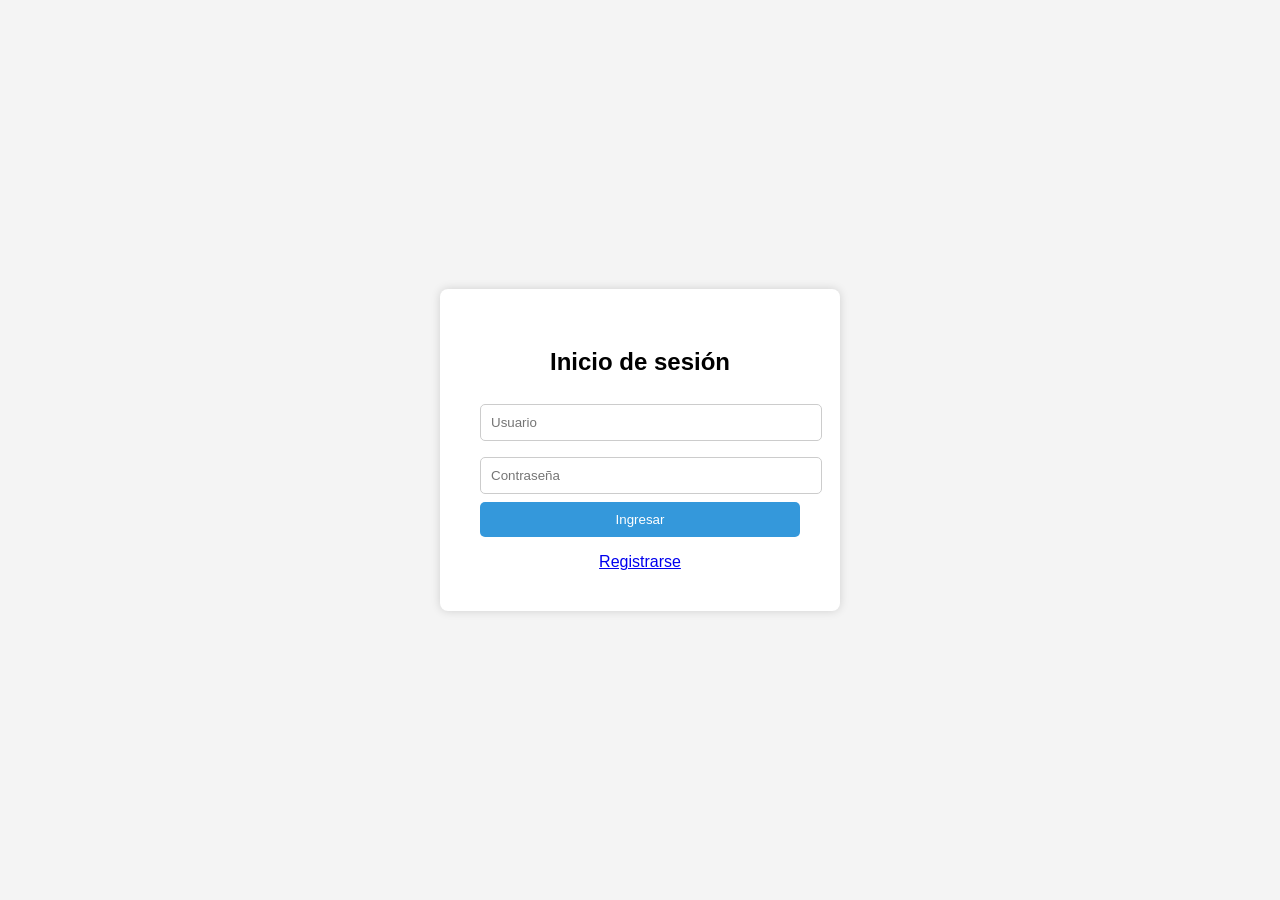
<file: index.html>
<!DOCTYPE html>
<html lang="es">
<head>
<meta charset="UTF-8">
<title>Inicio de sesión</title>
<link rel="stylesheet" href="styles.css">
</head>

<body>

<div class="login-container">
<div class="login-box">

<h2>Inicio de sesión</h2>

<input id="usuario" type="text" placeholder="Usuario">
<input id="password" type="password" placeholder="Contraseña">

<button onclick="login()">Ingresar</button>

<p id="mensaje"></p>

<div class="registro-link">
<a href="registro.html">Registrarse</a>
</div>

</div>
</div>

<script src="script.js"></script>
</body>
</html>
</file>
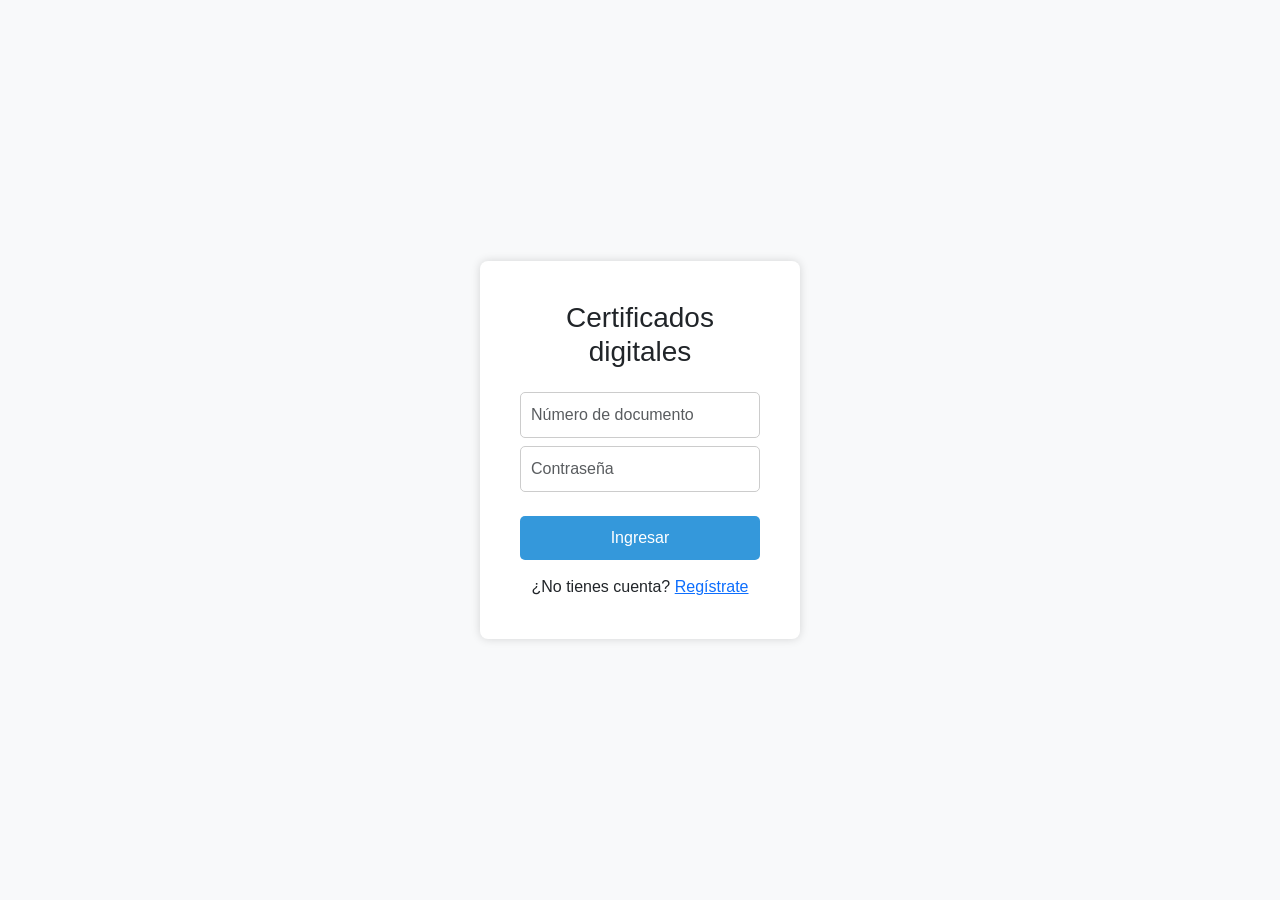
<file: frontend/index.html>
<!doctype html>
<html lang="es">
<head>
  <meta charset="utf-8">
  <meta name="viewport" content="width=device-width, initial-scale=1">
  <title>Certificados digitales | Ingreso</title>
  <link href="https://cdn.jsdelivr.net/npm/bootstrap@5.3.3/dist/css/bootstrap.min.css" rel="stylesheet">
  <link rel="stylesheet" href="css/styles.css">
</head>
<body data-page="login" class="bg-light">
  <main class="login-container">
    <section class="login-box">
      <h1 class="h3 mb-4">Certificados digitales</h1>
      <div id="message" hidden></div>
      <form id="loginForm">
        <label class="visually-hidden" for="documento">Documento</label>
        <input id="documento" name="documento" class="form-control" autocomplete="username" placeholder="Número de documento" required>
        <label class="visually-hidden" for="password">Contraseña</label>
        <input id="password" name="password" class="form-control" type="password" autocomplete="current-password" placeholder="Contraseña" required>
        <button class="btn btn-primary mt-3" type="submit">Ingresar</button>
      </form>
      <p class="registro-link mb-0">¿No tienes cuenta? <a href="registro.html">Regístrate</a></p>
    </section>
  </main>
  <script src="js/script.js"></script>
</body>
</html>
</file>
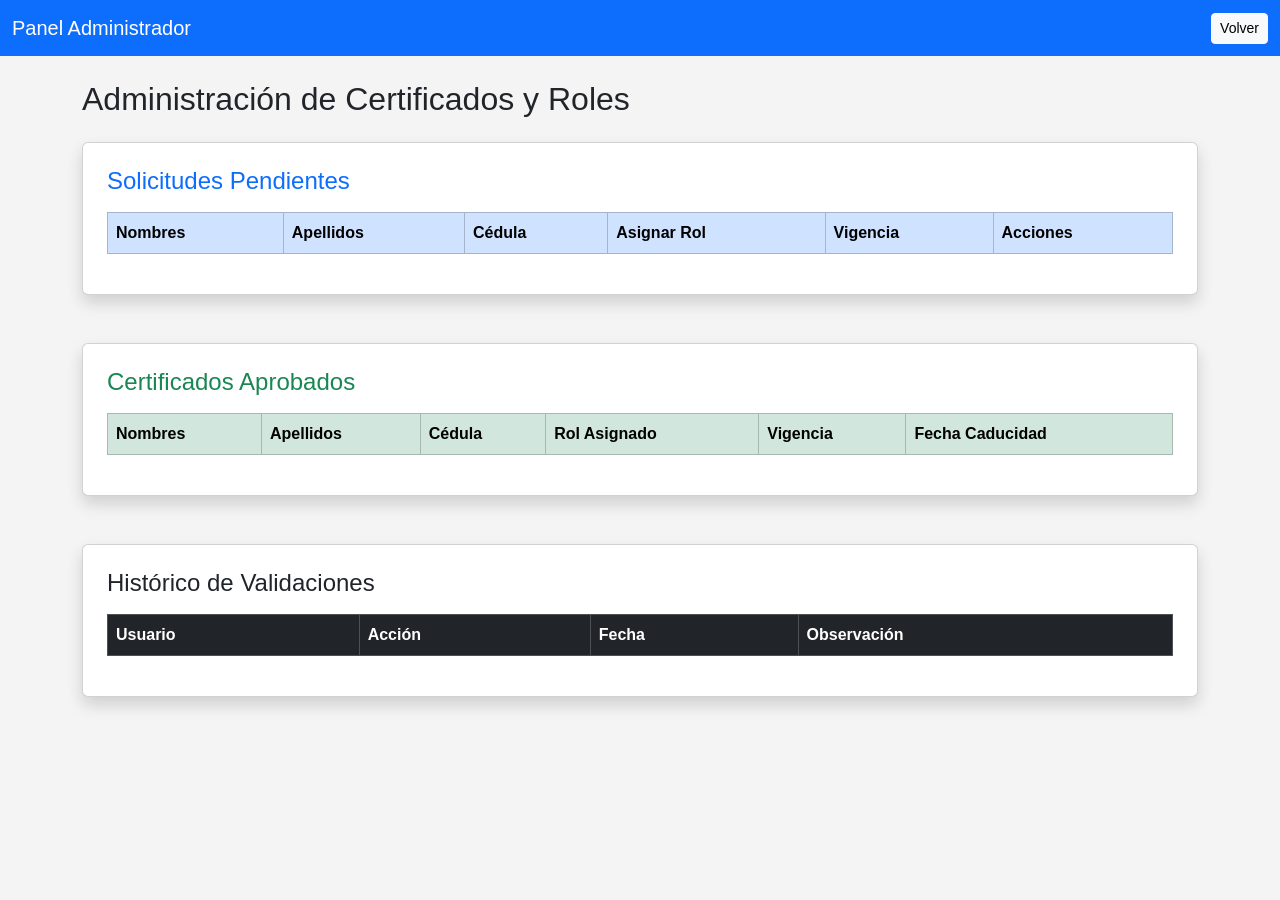
<file: admin.html>
<!DOCTYPE html>
<html lang="es">

<head>

<meta charset="UTF-8">
<meta name="viewport" content="width=device-width, initial-scale=1.0">

<title>Administrador de Perfiles</title>

<link href="https://cdn.jsdelivr.net/npm/bootstrap@5.3.2/dist/css/bootstrap.min.css" rel="stylesheet">

<link rel="stylesheet" href="styles.css">

</head>

<body onload="cargarAdmin()">

<!-- NAVBAR -->

<nav class="navbar navbar-dark bg-primary">

<div class="container-fluid">

<span class="navbar-brand">
Panel Administrador
</span>

<a href="dashboard.html" class="btn btn-light btn-sm">
Volver
</a>

</div>

</nav>

<!-- CONTENIDO -->

<div class="container mt-4">

<h2 class="mb-4">
Administración de Certificados y Roles
</h2>

<!-- SOLICITUDES PENDIENTES -->

<div class="card shadow p-4 mb-5">

<h4 class="mb-3 text-primary">
Solicitudes Pendientes
</h4>

<div class="table-responsive">

<table class="table table-bordered table-striped">

<thead class="table-primary">

<tr>

<th>Nombres</th>
<th>Apellidos</th>
<th>Cédula</th>
<th>Asignar Rol</th>
<th>Vigencia</th>
<th>Acciones</th>

</tr>

</thead>

<tbody id="tablaPendientes">

</tbody>

</table>

</div>

</div>

<!-- APROBADOS -->

<div class="card shadow p-4 mb-5">

<h4 class="mb-3 text-success">
Certificados Aprobados
</h4>

<div class="table-responsive">

<table class="table table-bordered table-striped">

<thead class="table-success">

<tr>

<th>Nombres</th>
<th>Apellidos</th>
<th>Cédula</th>
<th>Rol Asignado</th>
<th>Vigencia</th>
<th>Fecha Caducidad</th>

</tr>

</thead>

<tbody id="tablaAprobados">

</tbody>

</table>

</div>

</div>

<!-- HISTÓRICO VALIDACIONES -->

<div class="card shadow p-4">

<h4 class="mb-3 text-dark">
Histórico de Validaciones
</h4>

<div class="table-responsive">

<table class="table table-bordered table-striped">

<thead class="table-dark">

<tr>

<th>Usuario</th>
<th>Acción</th>
<th>Fecha</th>
<th>Observación</th>

</tr>

</thead>

<tbody id="tablaHistorico">

</tbody>

</table>

</div>

</div>

</div>

<script src="script.js"></script>

<script>

// ===============================
// CARGAR HISTÓRICO VALIDACIONES
// ===============================

function cargarHistorico() {

let usuarios =
JSON.parse(localStorage.getItem("usuarios")) || [];

let tabla =
document.getElementById("tablaHistorico");

tabla.innerHTML = "";

usuarios.forEach(usuario => {

usuario.historialValidaciones.forEach(historial => {

tabla.innerHTML += `

<tr>

<td>
${usuario.nombres} ${usuario.apellidos}
</td>

<td>
${historial.accion}
</td>

<td>
${historial.fecha}
</td>

<td>
${historial.observacion}
</td>

</tr>

`;

});

});

}

cargarHistorico();

</script>

</body>
</html>
</file>
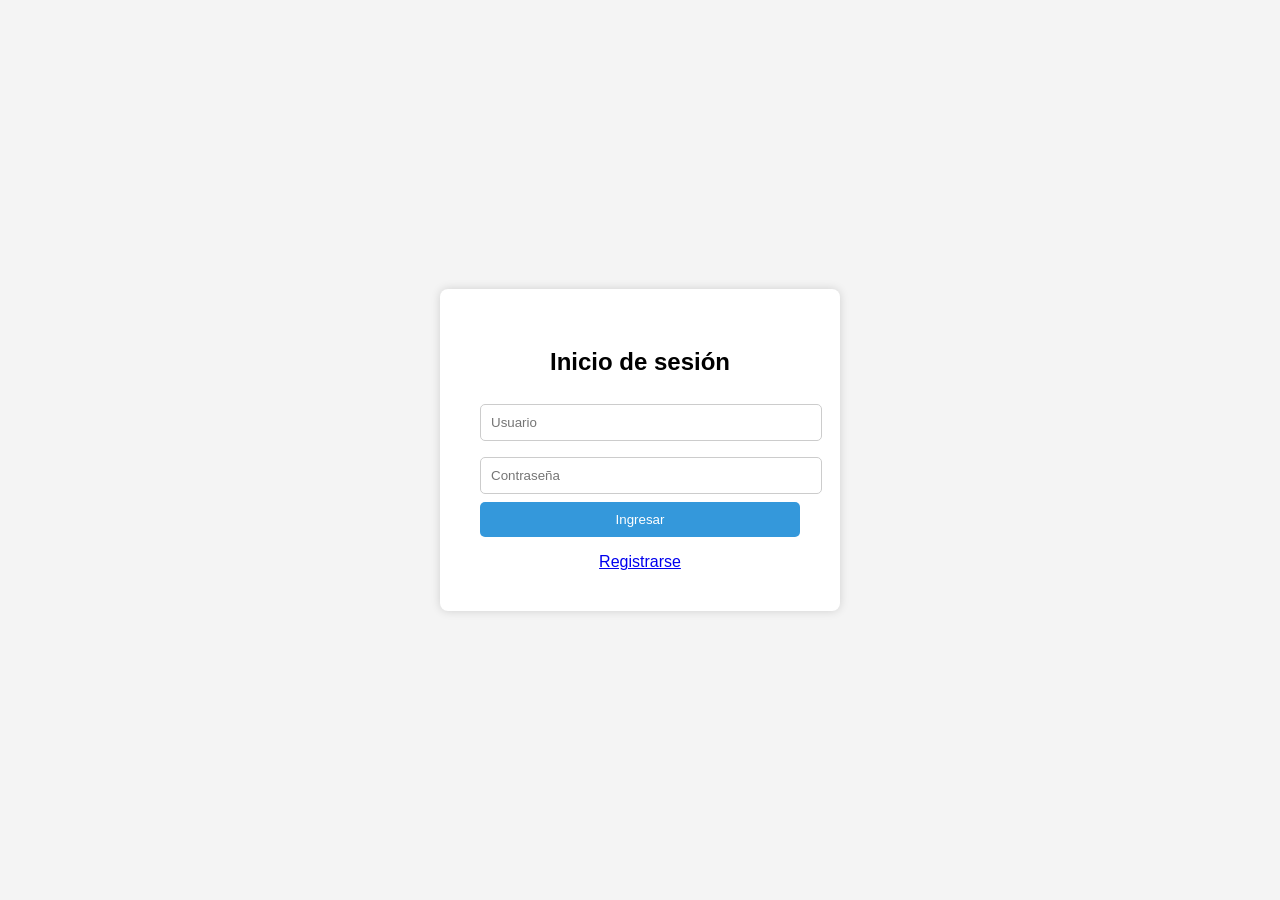
<file: dashboard.html>
<!DOCTYPE html>
<html lang="es">

<head>
<meta charset="UTF-8">
<title>Dashboard</title>
<link rel="stylesheet" href="styles.css">

<link href="https://cdn.jsdelivr.net/npm/bootstrap@5.3.2/dist/css/bootstrap.min.css" rel="stylesheet">

</head>

<body>

<nav class="navbar navbar-dark bg-primary">
<div class="container-fluid">
<span class="navbar-brand">Panel Administrador</span>
<button onclick="cerrarSesion()" class="btn btn-light btn-sm">Cerrar sesión</button>
</div>
</nav>

<div class="container mt-4">

<h3>Dashboard</h3>
<p class="text-muted">Gestión del sistema</p>

<div class="row g-4 mt-3">

<!-- VALIDACIÓN -->
<div class="col-md-6">
<div class="card shadow text-center p-4">
<h5>Validación de documentos</h5>
<p>Revisión de documentos de usuarios</p>
<button class="btn btn-primary" onclick="location.href='validacion.html'">
Ingresar
</button>
</div>
</div>

<!-- ADMIN PERFILES -->
<div class="col-md-6">
<div class="card shadow text-center p-4">
<h5>Administrar perfiles</h5>
<p>Asignación de roles</p>
<button class="btn btn-primary" onclick="location.href='admin.html'">
Ingresar
</button>
</div>
</div>

</div>

</div>

<script>

/* PROTECCIÓN: SOLO ADMIN */
let rol = localStorage.getItem("rol");

if(rol !== "admin"){
    alert("Acceso no autorizado");
    window.location.href = "index.html";
}

/* CERRAR SESIÓN */
function cerrarSesion(){
    
    window.location.href = "index.html";
}

</script>

</body>
</html>
</file>
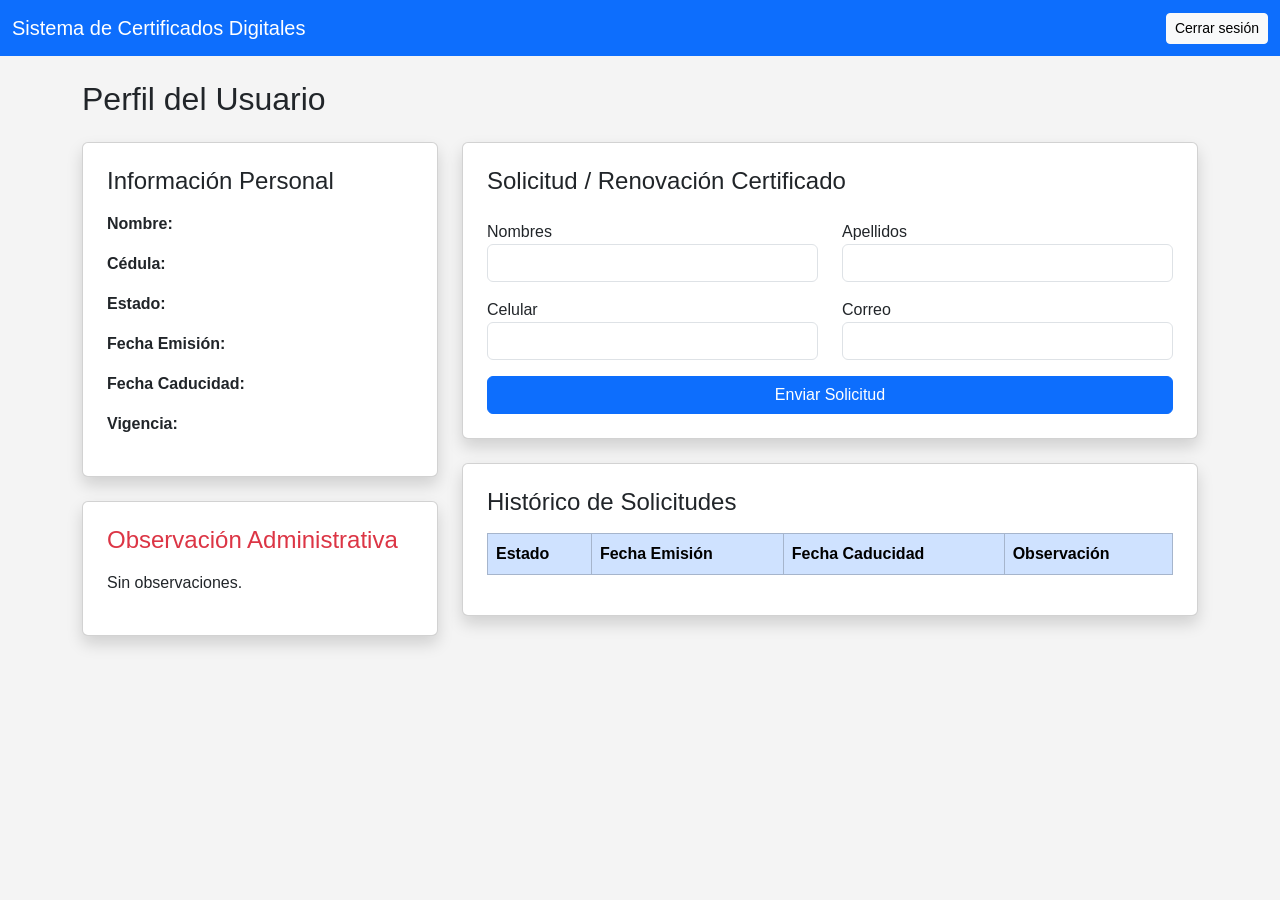
<file: perfil.html>
<!DOCTYPE html>
<html lang="es">

<head>

<meta charset="UTF-8">
<meta name="viewport" content="width=device-width, initial-scale=1.0">

<title>Perfil Usuario</title>

<link href="https://cdn.jsdelivr.net/npm/bootstrap@5.3.2/dist/css/bootstrap.min.css" rel="stylesheet">

<link rel="stylesheet" href="styles.css">

</head>

<body onload="cargarPerfilCompleto()">

<!-- NAVBAR -->

<nav class="navbar navbar-dark bg-primary">

<div class="container-fluid">

<span class="navbar-brand">
Sistema de Certificados Digitales
</span>

<a href="index.html" class="btn btn-light btn-sm">
Cerrar sesión
</a>

</div>

</nav>

<!-- CONTENIDO -->

<div class="container mt-4">

<h2 class="mb-4">
Perfil del Usuario
</h2>

<div class="row">

<!-- DATOS -->

<div class="col-md-4">

<div class="card shadow p-4 mb-4">

<h4 class="mb-3">
Información Personal
</h4>

<p><strong>Nombre:</strong>
<span id="nombreUsuario"></span></p>

<p><strong>Cédula:</strong>
<span id="cedulaUsuario"></span></p>

<p><strong>Estado:</strong>
<span id="estadoCertificado"></span></p>

<p><strong>Fecha Emisión:</strong>
<span id="fechaEmision"></span></p>

<p><strong>Fecha Caducidad:</strong>
<span id="fechaCaducidad"></span></p>

<p><strong>Vigencia:</strong>
<span id="vigencia"></span></p>

</div>

<!-- OBSERVACIÓN -->

<div class="card shadow p-4">

<h4 class="mb-3 text-danger">
Observación Administrativa
</h4>

<p id="observacionAdmin">
Sin observaciones.
</p>

</div>

</div>

<!-- SOLICITUD -->

<div class="col-md-8">

<div class="card shadow p-4 mb-4">

<h4 class="mb-4">
Solicitud / Renovación Certificado
</h4>

<div class="row">

<div class="col-md-6 mb-3">

<label>Nombres</label>

<input
id="editarNombres"
class="form-control">

</div>

<div class="col-md-6 mb-3">

<label>Apellidos</label>

<input
id="editarApellidos"
class="form-control">

</div>

<div class="col-md-6 mb-3">

<label>Celular</label>

<input
id="editarCelular"
class="form-control">

</div>

<div class="col-md-6 mb-3">

<label>Correo</label>

<input
id="editarCorreo"
class="form-control">

</div>

</div>

<button
onclick="solicitarNuevoCertificado()"
class="btn btn-primary">

Enviar Solicitud

</button>

</div>

<!-- HISTÓRICO -->

<div class="card shadow p-4">

<h4 class="mb-3">
Histórico de Solicitudes
</h4>

<div class="table-responsive">

<table class="table table-bordered table-striped">

<thead class="table-primary">

<tr>

<th>Estado</th>
<th>Fecha Emisión</th>
<th>Fecha Caducidad</th>
<th>Observación</th>

</tr>

</thead>

<tbody id="tablaHistoricoCompleto">

</tbody>

</table>

</div>

</div>

</div>

</div>

</div>

<script src="script.js"></script>

<script>

function cargarPerfilCompleto() {

let cedula =
localStorage.getItem("usuarioActivo");

let usuarios =
JSON.parse(localStorage.getItem("usuarios")) || [];

let usuario =
usuarios.find(u => u.cedula === cedula);

if (!usuario) return;

// DATOS

document.getElementById("nombreUsuario").innerText =
usuario.nombres + " " + usuario.apellidos;

document.getElementById("cedulaUsuario").innerText =
usuario.cedula;

document.getElementById("estadoCertificado").innerText =
usuario.estadoCertificado;

document.getElementById("fechaEmision").innerText =
usuario.fechaEmision;

document.getElementById("fechaCaducidad").innerText =
usuario.fechaCaducidad;

document.getElementById("vigencia").innerText =
usuario.vigencia;

// EDITABLES

document.getElementById("editarNombres").value =
usuario.nombres;

document.getElementById("editarApellidos").value =
usuario.apellidos;

document.getElementById("editarCelular").value =
usuario.celular;

document.getElementById("editarCorreo").value =
usuario.correo;

// OBSERVACIÓN

let ultima =
usuario.historialValidaciones[
usuario.historialValidaciones.length - 1
];

if (ultima) {

document.getElementById("observacionAdmin").innerText =
ultima.observacion;

}

// HISTÓRICO

let tabla =
document.getElementById("tablaHistoricoCompleto");

tabla.innerHTML = "";

usuario.historialValidaciones.forEach(item => {

tabla.innerHTML += `

<tr>

<td>${item.accion}</td>

<td>
${usuario.fechaEmision}
</td>

<td>
${usuario.fechaCaducidad}
</td>

<td>
${item.observacion}
</td>

</tr>

`;

});

}

// NUEVA SOLICITUD

function solicitarNuevoCertificado() {

let cedula =
localStorage.getItem("usuarioActivo");

let usuarios =
JSON.parse(localStorage.getItem("usuarios")) || [];

let index =
usuarios.findIndex(u => u.cedula === cedula);

// ACTUALIZAR DATOS

usuarios[index].nombres =
document.getElementById("editarNombres").value;

usuarios[index].apellidos =
document.getElementById("editarApellidos").value;

usuarios[index].celular =
document.getElementById("editarCelular").value;

usuarios[index].correo =
document.getElementById("editarCorreo").value;

// NUEVA SOLICITUD

usuarios[index].estadoCertificado =
"Pendiente";

usuarios[index].solicitudPendiente = true;

localStorage.setItem(
"usuarios",
JSON.stringify(usuarios)
);

alert("Solicitud enviada correctamente");

location.reload();

}

</script>

</body>
</html>
</file>
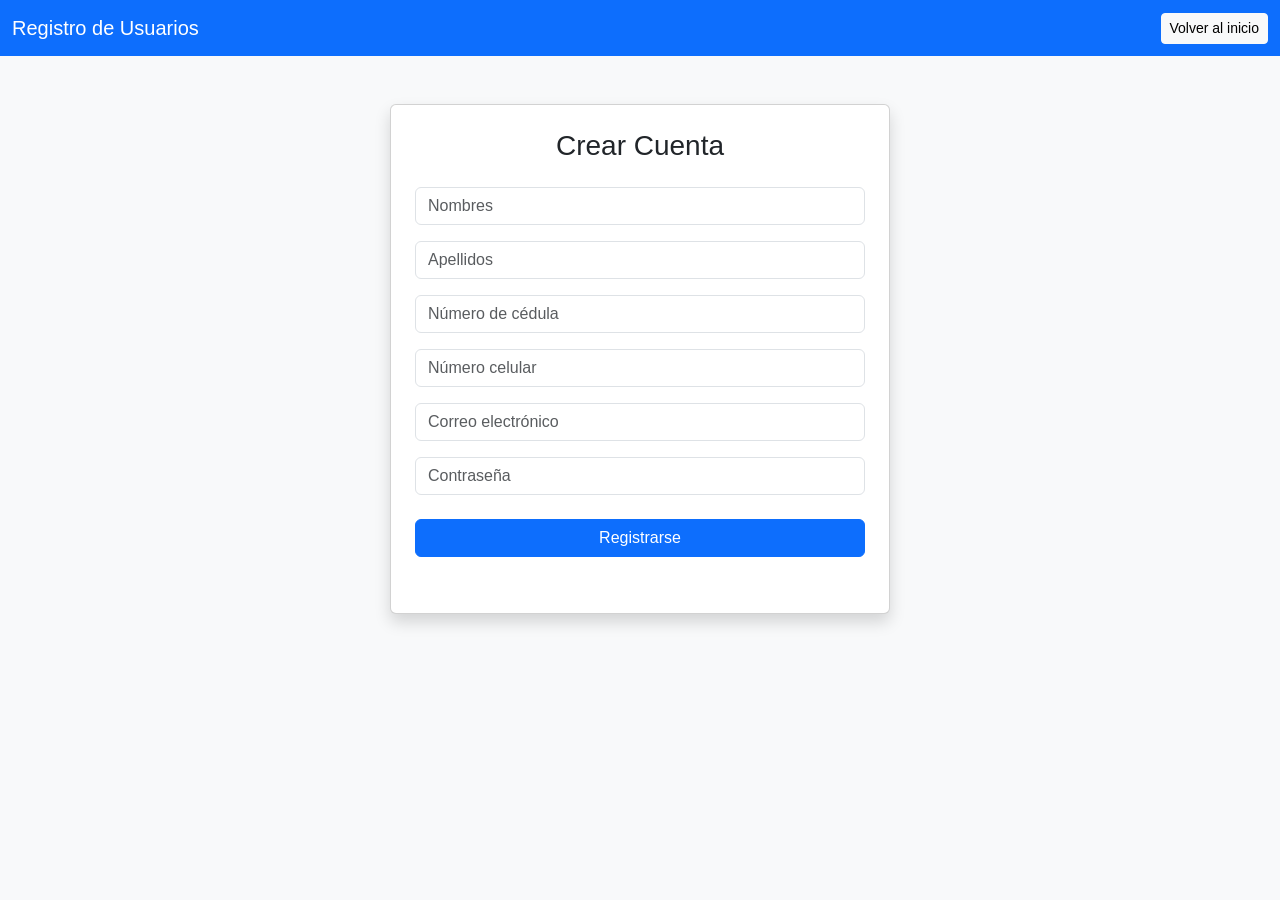
<file: registro.html>
<!DOCTYPE html>
<html lang="es">

<head>

<meta charset="UTF-8">
<meta name="viewport" content="width=device-width, initial-scale=1.0">

<title>Registro</title>

<link href="https://cdn.jsdelivr.net/npm/bootstrap@5.3.2/dist/css/bootstrap.min.css" rel="stylesheet">

<link rel="stylesheet" href="styles.css">

</head>

<body class="bg-light">

<!-- NAVBAR -->

<nav class="navbar navbar-dark bg-primary">

<div class="container-fluid">

<span class="navbar-brand">
Registro de Usuarios
</span>

<a href="index.html" class="btn btn-light btn-sm">
Volver al inicio
</a>

</div>

</nav>

<!-- FORMULARIO -->

<div class="container mt-5">

<div class="card p-4 shadow mx-auto" style="max-width:500px;">

<h3 class="text-center mb-4">
Crear Cuenta
</h3>

<input
id="nombres"
class="form-control mb-3"
placeholder="Nombres">

<input
id="apellidos"
class="form-control mb-3"
placeholder="Apellidos">

<input
id="cedula"
class="form-control mb-3"
placeholder="Número de cédula">

<input
id="celular"
class="form-control mb-3"
placeholder="Número celular">

<input
id="correo"
type="email"
class="form-control mb-3"
placeholder="Correo electrónico">

<input
id="passwordRegistro"
type="password"
class="form-control mb-4"
placeholder="Contraseña">

<button
onclick="registro()"
class="btn btn-primary w-100">

Registrarse

</button>

<p
id="mensajeRegistro"
class="text-success text-center mt-3">
</p>

</div>

</div>

<script src="script.js"></script>

</body>
</html>
</file>
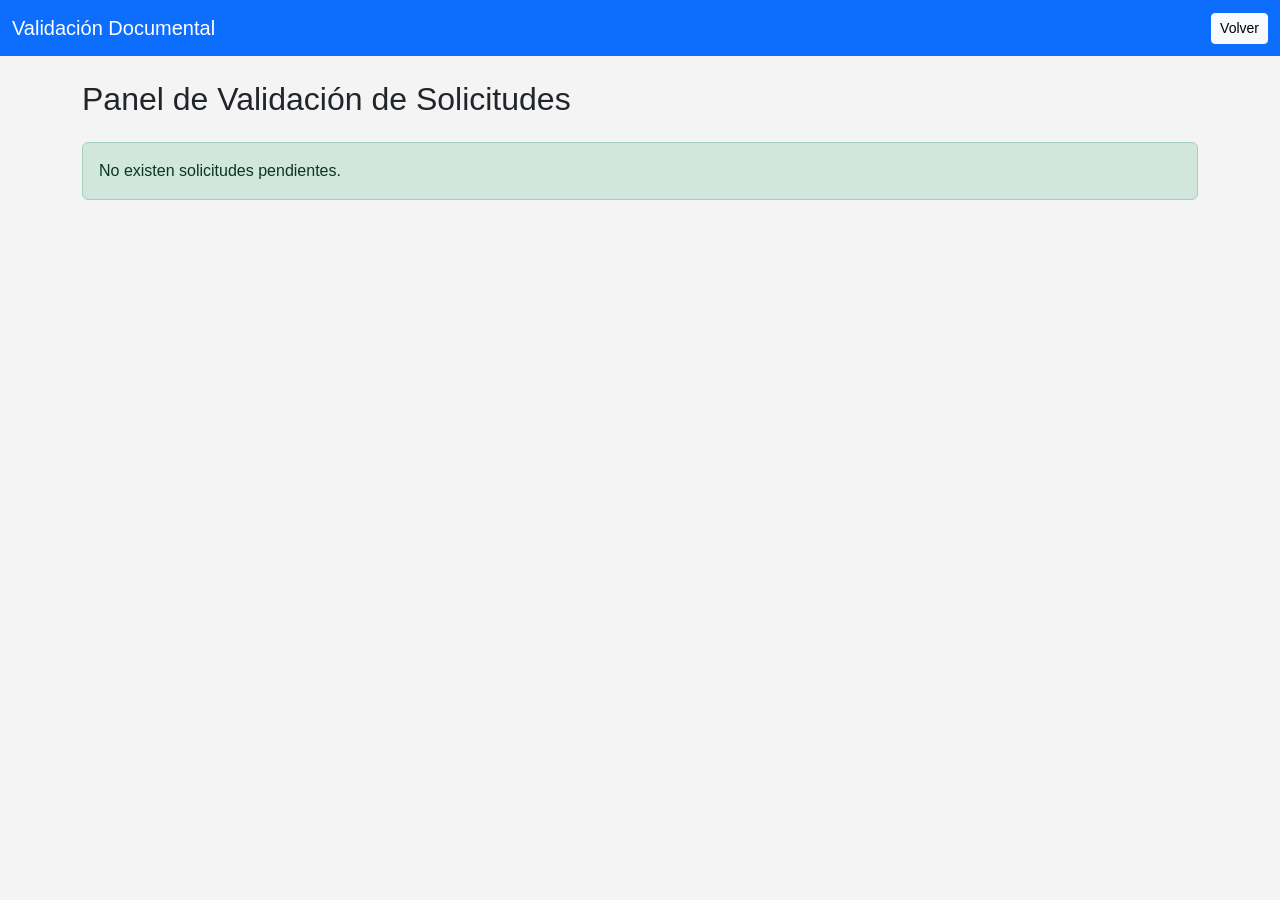
<file: validacion.html>
<!DOCTYPE html>
<html lang="es">

<head>

<meta charset="UTF-8">
<meta name="viewport" content="width=device-width, initial-scale=1.0">

<title>Validación de Documentos</title>

<link href="https://cdn.jsdelivr.net/npm/bootstrap@5.3.2/dist/css/bootstrap.min.css" rel="stylesheet">

<link rel="stylesheet" href="styles.css">

</head>

<body onload="cargarValidaciones()">

<!-- NAVBAR -->

<nav class="navbar navbar-dark bg-primary">

<div class="container-fluid">

<span class="navbar-brand">
Validación Documental
</span>

<a href="dashboard.html" class="btn btn-light btn-sm">
Volver
</a>

</div>

</nav>

<!-- CONTENIDO -->

<div class="container mt-4">

<h2 class="mb-4">
Panel de Validación de Solicitudes
</h2>

<div id="contenedorValidaciones">

</div>

</div>

<script src="script.js"></script>

<script>

// ===============================
// CARGAR VALIDACIONES
// ===============================

function cargarValidaciones() {

let usuarios =
JSON.parse(localStorage.getItem("usuarios")) || [];

let contenedor =
document.getElementById("contenedorValidaciones");

contenedor.innerHTML = "";

let pendientes =
usuarios.filter(u =>
u.estadoCertificado === "Pendiente"
);

if (pendientes.length === 0) {

contenedor.innerHTML = `

<div class="alert alert-success">

No existen solicitudes pendientes.

</div>

`;

return;

}

pendientes.forEach((usuario, index) => {

contenedor.innerHTML += `

<div class="card shadow p-4 mb-4">

<h4 class="text-primary mb-3">
Solicitud de ${usuario.nombres} ${usuario.apellidos}
</h4>

<div class="row">

<div class="col-md-6">

<p>
<strong>Cédula:</strong>
${usuario.cedula}
</p>

<p>
<strong>Celular:</strong>
${usuario.celular}
</p>

<p>
<strong>Correo:</strong>
${usuario.correo}
</p>

</div>

<div class="col-md-6">

<div class="form-check">
<input class="form-check-input" type="checkbox" id="doc1${index}">
<label class="form-check-label">
Documento de identidad válido
</label>
</div>

<div class="form-check">
<input class="form-check-input" type="checkbox" id="doc2${index}">
<label class="form-check-label">
Datos personales verificados
</label>
</div>

<div class="form-check">
<input class="form-check-input" type="checkbox" id="doc3${index}">
<label class="form-check-label">
Correo electrónico validado
</label>
</div>

<div class="form-check">
<input class="form-check-input" type="checkbox" id="doc4${index}">
<label class="form-check-label">
Número celular confirmado
</label>
</div>

</div>

</div>

<div class="mt-4">

<div class="row">

<div class="col-md-4 mb-2">

<select id="rolValidacion${index}" class="form-select">

<option value="usuario">
Usuario
</option>

<option value="admin">
Administrador
</option>

</select>

</div>

<div class="col-md-4 mb-2">

<select id="vigenciaValidacion${index}" class="form-select">

<option value="1 año">
1 año
</option>

<option value="2 años">
2 años
</option>

<option value="3 años">
3 años
</option>

</select>

</div>

</div>

<div class="mt-3">

<button
class="btn btn-success"
onclick="aprobarDesdeValidacion(${index})">

Aprobar Solicitud

</button>

<button
class="btn btn-danger"
onclick="rechazarDesdeValidacion(${index})">

Rechazar Solicitud

</button>

</div>

</div>

</div>

`;

});

}

// ===============================
// APROBAR DESDE VALIDACIÓN
// ===============================

function aprobarDesdeValidacion(indexPendiente) {

let usuarios =
JSON.parse(localStorage.getItem("usuarios")) || [];

let pendientes =
usuarios.filter(u =>
u.estadoCertificado === "Pendiente"
);

let usuarioPendiente =
pendientes[indexPendiente];

let indexReal =
usuarios.findIndex(u =>
u.cedula === usuarioPendiente.cedula
);

// VALIDAR CHECKS

let checks = [

document.getElementById(`doc1${indexPendiente}`).checked,
document.getElementById(`doc2${indexPendiente}`).checked,
document.getElementById(`doc3${indexPendiente}`).checked,
document.getElementById(`doc4${indexPendiente}`).checked

];

let completos = checks.every(c => c === true);

if (!completos) {

alert("Debe validar todos los documentos");

return;

}

// ROL Y VIGENCIA

let rol =
document.getElementById(`rolValidacion${indexPendiente}`).value;

let vigencia =
document.getElementById(`vigenciaValidacion${indexPendiente}`).value;

// FECHAS

let fechaActual = new Date();

let fechaEmision =
fechaActual.toLocaleDateString();

let años =
parseInt(vigencia);

fechaActual.setFullYear(
fechaActual.getFullYear() + años
);

let fechaCaducidad =
fechaActual.toLocaleDateString();

// ACTUALIZAR USUARIO

usuarios[indexReal].rol = rol;

usuarios[indexReal].estadoCertificado = "Aprobado";

usuarios[indexReal].vigencia = vigencia;

usuarios[indexReal].fechaEmision = fechaEmision;

usuarios[indexReal].fechaCaducidad = fechaCaducidad;

usuarios[indexReal].solicitudPendiente = false;

// HISTORIAL CERTIFICADOS

usuarios[indexReal].historialCertificados.push({

nombre:
usuarios[indexReal].nombres + " " +
usuarios[indexReal].apellidos,

cedula:
usuarios[indexReal].cedula,

fechaEmision,
fechaCaducidad

});

// HISTORIAL VALIDACIONES

usuarios[indexReal].historialValidaciones.push({

admin: "Admin",

accion: "Aprobado",

fecha:
new Date().toLocaleString(),

observacion:
"Documentación validada correctamente"

});

localStorage.setItem(
"usuarios",
JSON.stringify(usuarios)
);

alert("Solicitud aprobada");

location.reload();

}

// ===============================
// RECHAZAR DESDE VALIDACIÓN
// ===============================

function rechazarDesdeValidacion(indexPendiente) {

let motivo =
prompt("Ingrese motivo del rechazo");

if (!motivo) return;

let usuarios =
JSON.parse(localStorage.getItem("usuarios")) || [];

let pendientes =
usuarios.filter(u =>
u.estadoCertificado === "Pendiente"
);

let usuarioPendiente =
pendientes[indexPendiente];

let indexReal =
usuarios.findIndex(u =>
u.cedula === usuarioPendiente.cedula
);

// ACTUALIZAR

usuarios[indexReal].estadoCertificado =
"Rechazado";

usuarios[indexReal].solicitudPendiente =
false;

// HISTORIAL VALIDACIONES

usuarios[indexReal].historialValidaciones.push({

admin: "Admin",

accion: "Rechazado",

fecha:
new Date().toLocaleString(),

observacion: motivo

});

localStorage.setItem(
"usuarios",
JSON.stringify(usuarios)
);

alert("Solicitud rechazada");

location.reload();

}

</script>

</body>
</html>
</file>
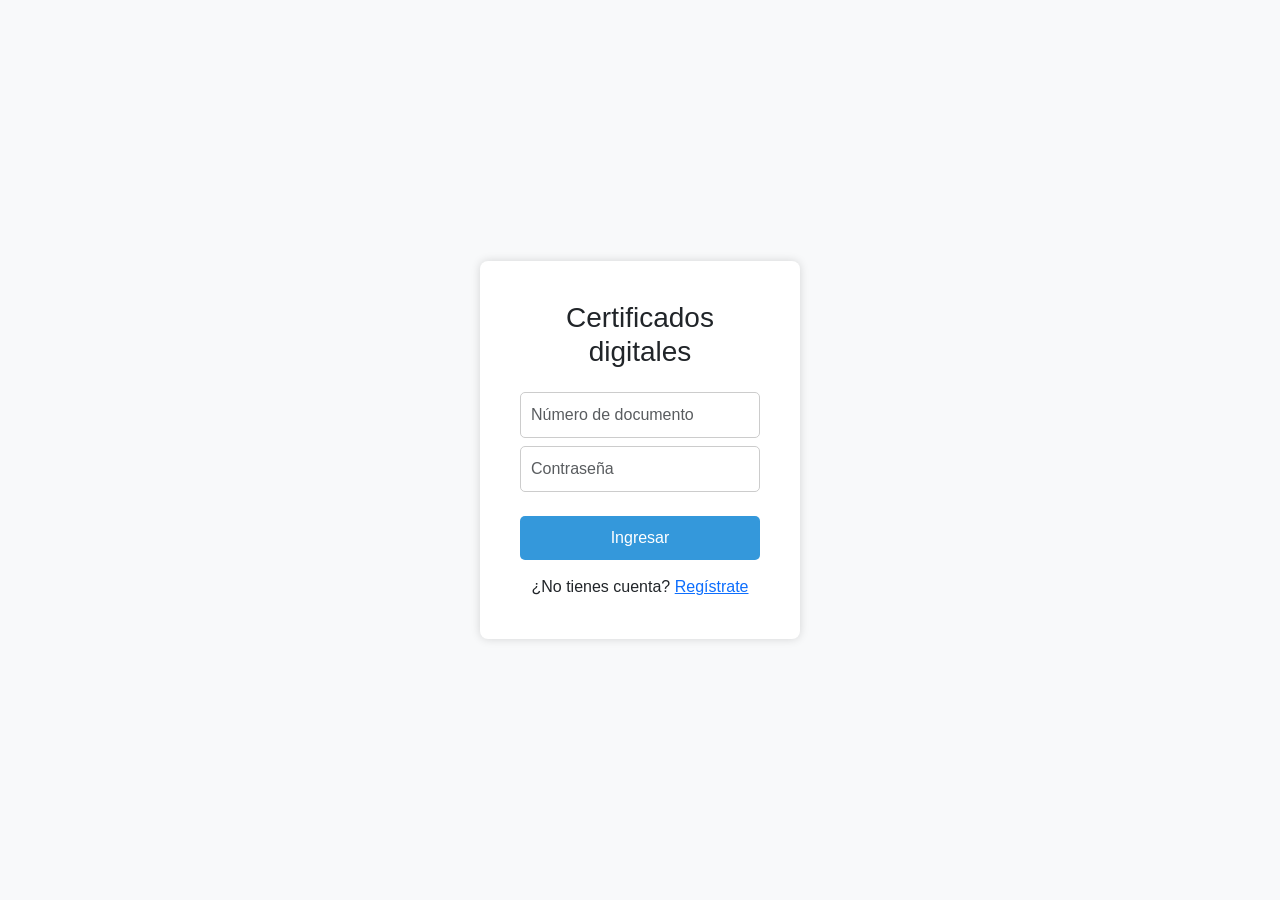
<file: frontend/admin.html>
<!doctype html>
<html lang="es">
<head><meta charset="utf-8"><meta name="viewport" content="width=device-width, initial-scale=1"><title>Administración | Certificados digitales</title><link href="https://cdn.jsdelivr.net/npm/bootstrap@5.3.3/dist/css/bootstrap.min.css" rel="stylesheet"><link rel="stylesheet" href="css/styles.css"></head>
<body data-page="admin" class="bg-light">
  <nav class="navbar navbar-dark bg-primary"><div class="container"><span class="navbar-brand">Panel administrador</span><button class="btn btn-light btn-sm" data-logout>Cerrar sesión</button></div></nav>
  <main class="container py-4"><h1 class="h3 mb-4">Gestión de solicitudes</h1><section class="card shadow-sm p-4 mb-4"><h2 class="h5">Pendientes</h2><div class="table-responsive"><table class="table align-middle"><thead><tr><th>Usuario</th><th>Documento</th><th>Fecha</th><th>Observación</th><th>Acción</th></tr></thead><tbody id="pendingRequests"></tbody></table></div></section><section class="card shadow-sm p-4"><h2 class="h5">Historial</h2><div class="table-responsive"><table class="table"><thead><tr><th>Usuario</th><th>Estado</th><th>Fecha</th><th>Observación</th></tr></thead><tbody id="requestHistory"></tbody></table></div></section></main>
  <script src="js/script.js"></script>
</body></html>
</file>
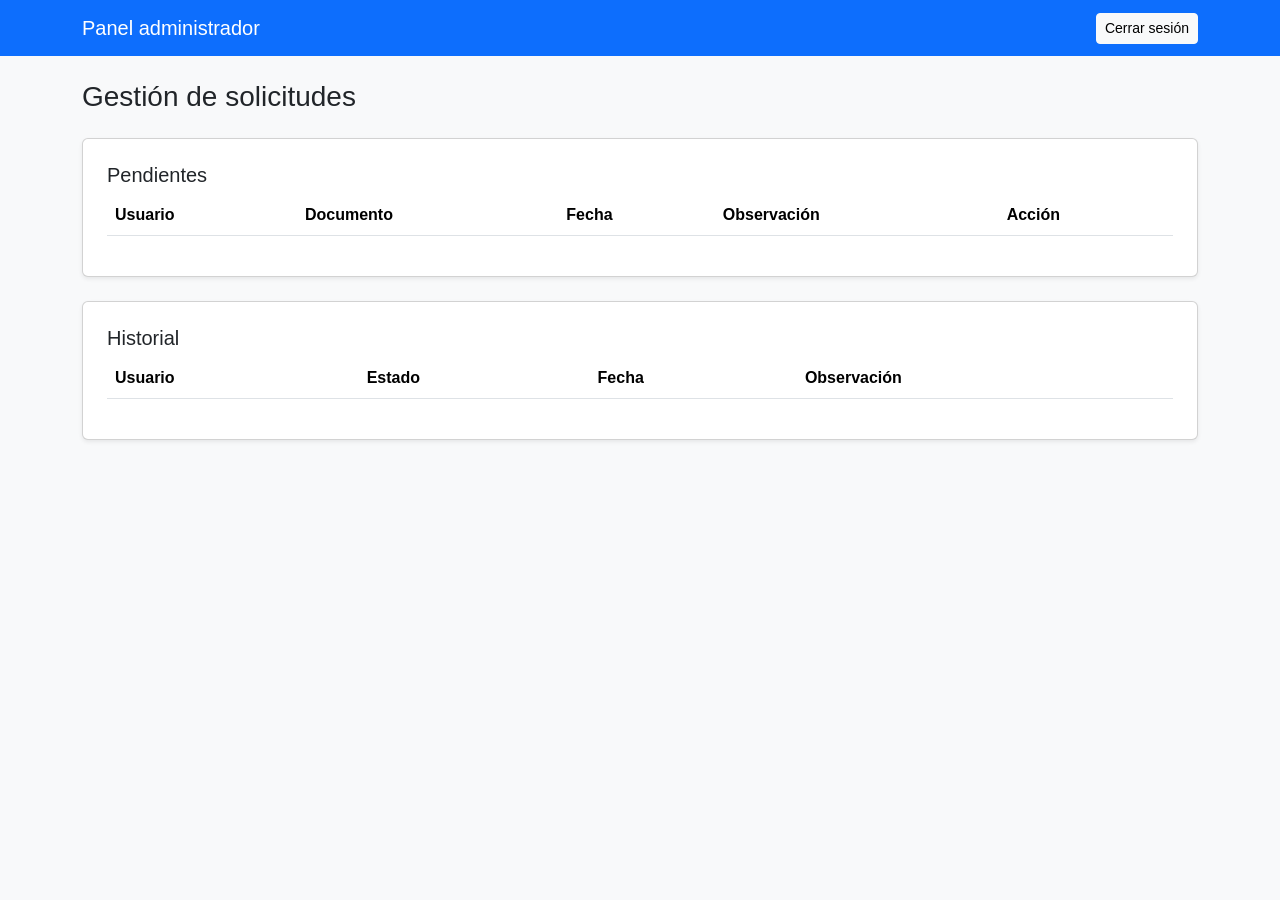
<file: frontend/dashboard.html>
<!doctype html>
<html lang="es"><head><meta charset="utf-8"><meta name="viewport" content="width=device-width, initial-scale=1"><meta http-equiv="refresh" content="0; url=admin.html"><title>Redirigiendo…</title></head><body><p>Redirigiendo al <a href="admin.html">panel de administración</a>.</p></body></html>
</file>
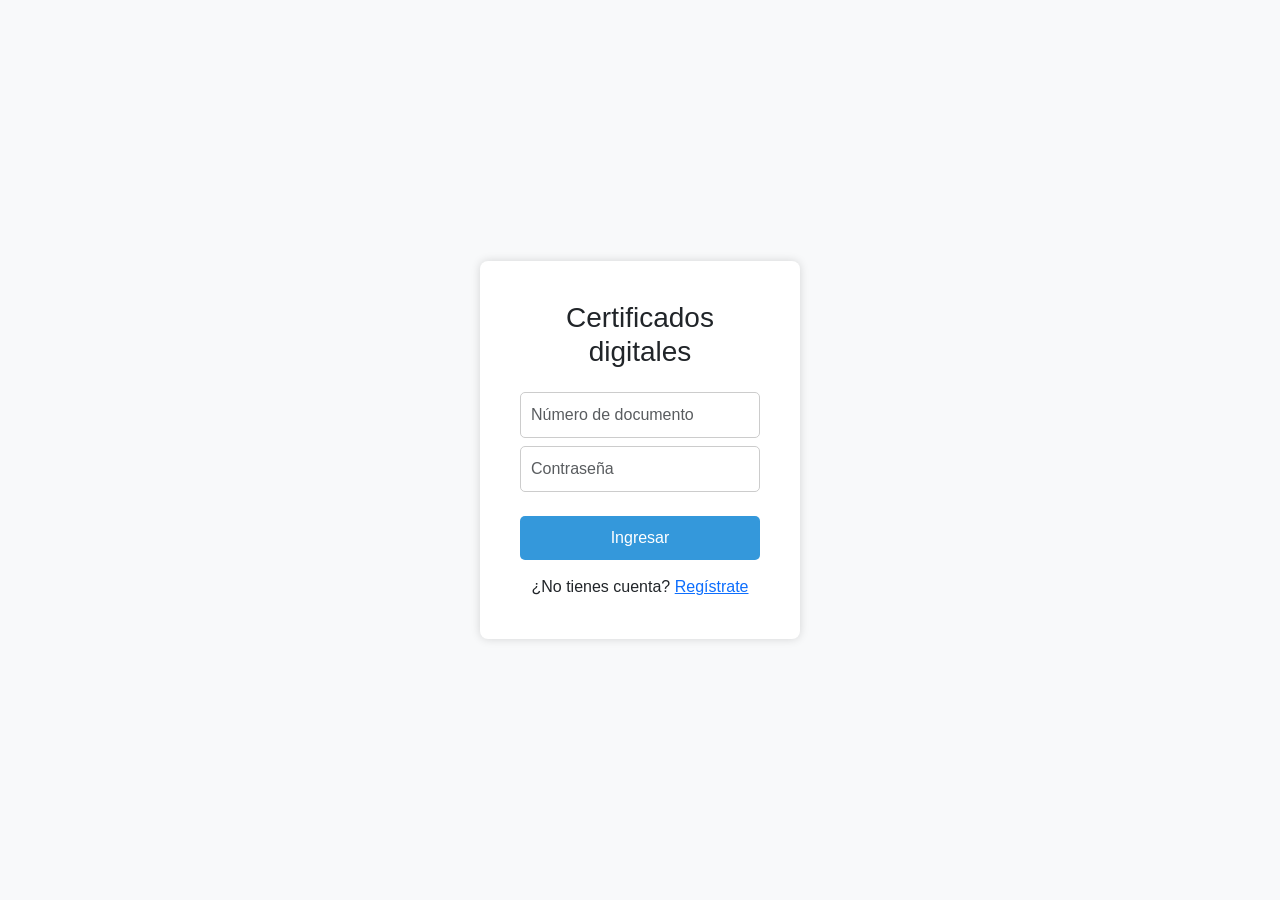
<file: frontend/perfil.html>
<!doctype html>
<html lang="es">
<head>
  <meta charset="utf-8"><meta name="viewport" content="width=device-width, initial-scale=1">
  <title>Mi perfil | Certificados digitales</title>
  <link href="https://cdn.jsdelivr.net/npm/bootstrap@5.3.3/dist/css/bootstrap.min.css" rel="stylesheet"><link rel="stylesheet" href="css/styles.css">
</head>
<body data-page="profile" class="bg-light">
  <nav class="navbar navbar-dark bg-primary"><div class="container"><span class="navbar-brand">Certificados digitales</span><button class="btn btn-light btn-sm" data-logout>Cerrar sesión</button></div></nav>
  <main class="container py-4">
    <div id="message" hidden></div>
    <h1 class="h3">Mi perfil</h1><p><strong id="userName"></strong> · Documento: <span id="documento"></span></p>
    <div class="row g-4">
      <section class="col-lg-5"><div class="card shadow-sm p-4"><h2 class="h5">Datos de contacto</h2>
        <form id="profileForm" class="row g-3"><div class="col-12"><label class="form-label" for="nombres">Nombres</label><input class="form-control" id="nombres" name="nombres" required></div><div class="col-12"><label class="form-label" for="apellidos">Apellidos</label><input class="form-control" id="apellidos" name="apellidos" required></div><div class="col-12"><label class="form-label" for="correo">Correo</label><input class="form-control" id="correo" name="correo" type="email" required></div><div class="col-12"><label class="form-label" for="telefono">Teléfono</label><input class="form-control" id="telefono" name="telefono"></div><div class="col-12"><button class="btn btn-primary">Guardar cambios</button></div></form>
      </div></section>
      <section class="col-lg-7"><div class="card shadow-sm p-4 mb-4"><h2 class="h5">Solicitar certificado o renovación</h2><form id="requestForm"><label class="form-label" for="observaciones">Observaciones (opcional)</label><textarea class="form-control mb-3" id="observaciones" name="observaciones" rows="3"></textarea><button class="btn btn-success">Enviar solicitud</button></form></div>
      <div class="card shadow-sm p-4"><h2 class="h5">Mis solicitudes</h2><div class="table-responsive"><table class="table"><thead><tr><th>Fecha</th><th>Estado</th><th>Observación</th></tr></thead><tbody id="solicitudes"></tbody></table></div><h2 class="h5 mt-4">Mis certificados</h2><div class="table-responsive"><table class="table"><thead><tr><th>Código</th><th>Emisión</th><th>Vencimiento</th><th>Estado</th></tr></thead><tbody id="certificados"></tbody></table></div></div></section>
    </div>
  </main><script src="js/script.js"></script>
</body></html>
</file>
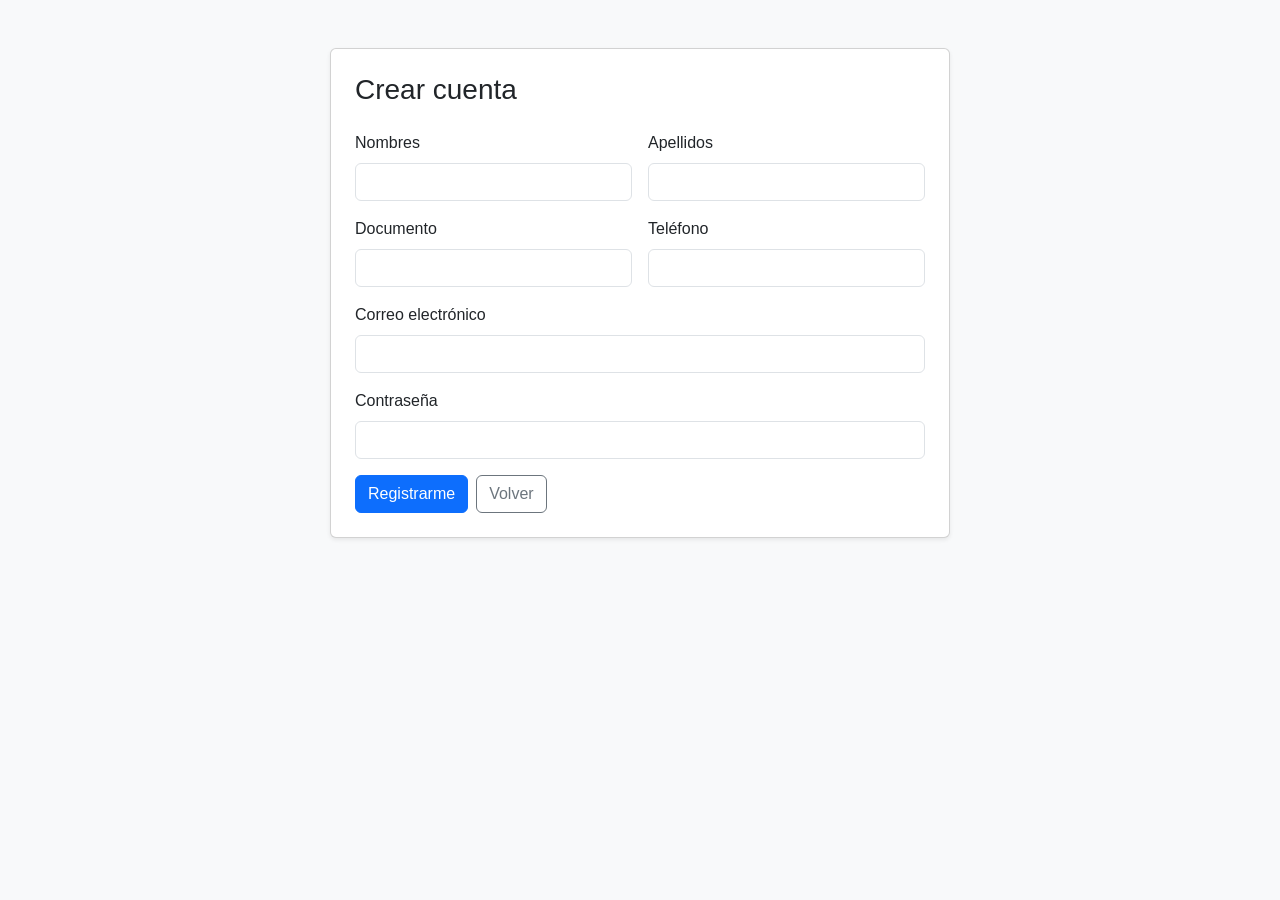
<file: frontend/registro.html>
<!doctype html>
<html lang="es">
<head>
  <meta charset="utf-8">
  <meta name="viewport" content="width=device-width, initial-scale=1">
  <title>Crear cuenta | Certificados digitales</title>
  <link href="https://cdn.jsdelivr.net/npm/bootstrap@5.3.3/dist/css/bootstrap.min.css" rel="stylesheet">
  <link rel="stylesheet" href="css/styles.css">
</head>
<body data-page="register" class="bg-light">
  <main class="container py-5">
    <section class="card shadow-sm mx-auto p-4" style="max-width: 620px">
      <h1 class="h3 mb-4">Crear cuenta</h1>
      <div id="message" hidden></div>
      <form id="registerForm" class="row g-3">
        <div class="col-md-6"><label class="form-label" for="nombres">Nombres</label><input class="form-control" id="nombres" name="nombres" required></div>
        <div class="col-md-6"><label class="form-label" for="apellidos">Apellidos</label><input class="form-control" id="apellidos" name="apellidos" required></div>
        <div class="col-md-6"><label class="form-label" for="documento">Documento</label><input class="form-control" id="documento" name="documento" required></div>
        <div class="col-md-6"><label class="form-label" for="telefono">Teléfono</label><input class="form-control" id="telefono" name="telefono"></div>
        <div class="col-12"><label class="form-label" for="correo">Correo electrónico</label><input class="form-control" id="correo" name="correo" type="email" required></div>
        <div class="col-12"><label class="form-label" for="password">Contraseña</label><input class="form-control" id="password" name="password" type="password" minlength="8" required></div>
        <div class="col-12 d-flex gap-2"><button class="btn btn-primary" type="submit">Registrarme</button><a class="btn btn-outline-secondary" href="index.html">Volver</a></div>
      </form>
    </section>
  </main>
  <script src="js/script.js"></script>
</body>
</html>
</file>
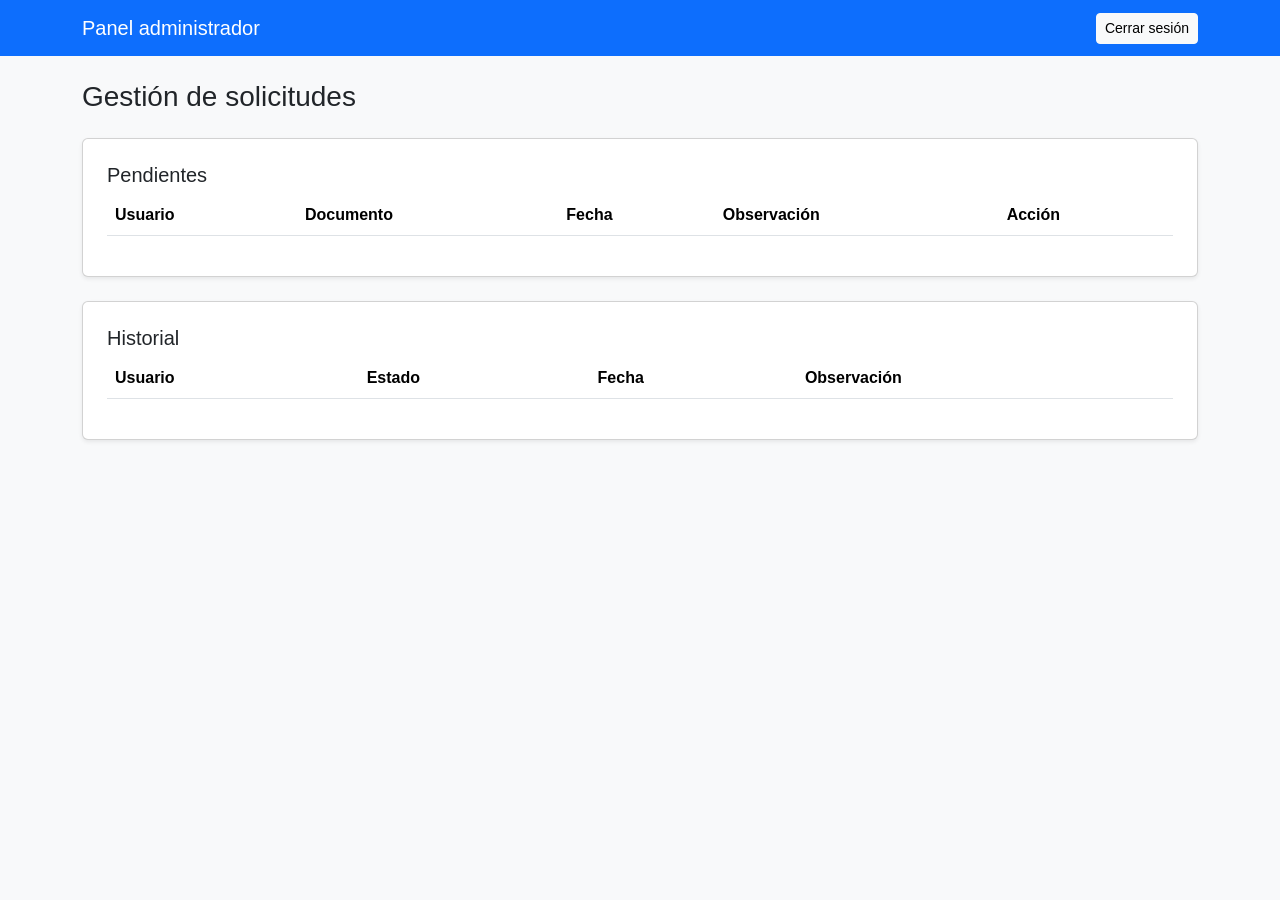
<file: frontend/validacion.html>
<!doctype html>
<html lang="es"><head><meta charset="utf-8"><meta name="viewport" content="width=device-width, initial-scale=1"><meta http-equiv="refresh" content="0; url=admin.html"><title>Redirigiendo…</title></head><body><p>La validación se unificó en el <a href="admin.html">panel de administración</a>.</p></body></html>
</file>
<file: styles.css>
body{
font-family: Arial;
margin:0;
background:#f4f4f4;
}

/* CONTENEDOR LOGIN */

.login-container{
display:flex;
justify-content:center;
align-items:center;
height:100vh;
}

/* CAJA LOGIN */

.login-box{
background:white;
padding:40px;
border-radius:8px;
box-shadow:0 0 10px rgba(0,0,0,0.15);
width:320px;
text-align:center;
}

.login-box h2{
margin-bottom:20px;
}

/* INPUTS */

.login-box input{
width:100%;
padding:10px;
margin:8px 0;
border:1px solid #ccc;
border-radius:5px;
}

/* BOTON */

.login-box button{
width:100%;
padding:10px;
background:#3498db;
color:white;
border:none;
border-radius:5px;
cursor:pointer;
}

.login-box button:hover{
background:#2980b9;
}

#mensaje{
color:red;
margin-top:10px;
}

.registro-link{
margin-top:15px;
}
</file>
<file: frontend/css/styles.css>
body{
font-family: Arial;
margin:0;
background:#f4f4f4;
}

/* CONTENEDOR LOGIN */

.login-container{
display:flex;
justify-content:center;
align-items:center;
height:100vh;
}

/* CAJA LOGIN */

.login-box{
background:white;
padding:40px;
border-radius:8px;
box-shadow:0 0 10px rgba(0,0,0,0.15);
width:320px;
text-align:center;
}

.login-box h2{
margin-bottom:20px;
}

/* INPUTS */

.login-box input{
width:100%;
padding:10px;
margin:8px 0;
border:1px solid #ccc;
border-radius:5px;
}

/* BOTON */

.login-box button{
width:100%;
padding:10px;
background:#3498db;
color:white;
border:none;
border-radius:5px;
cursor:pointer;
}

.login-box button:hover{
background:#2980b9;
}

#mensaje{
color:red;
margin-top:10px;
}

.registro-link{
margin-top:15px;
}
</file>
